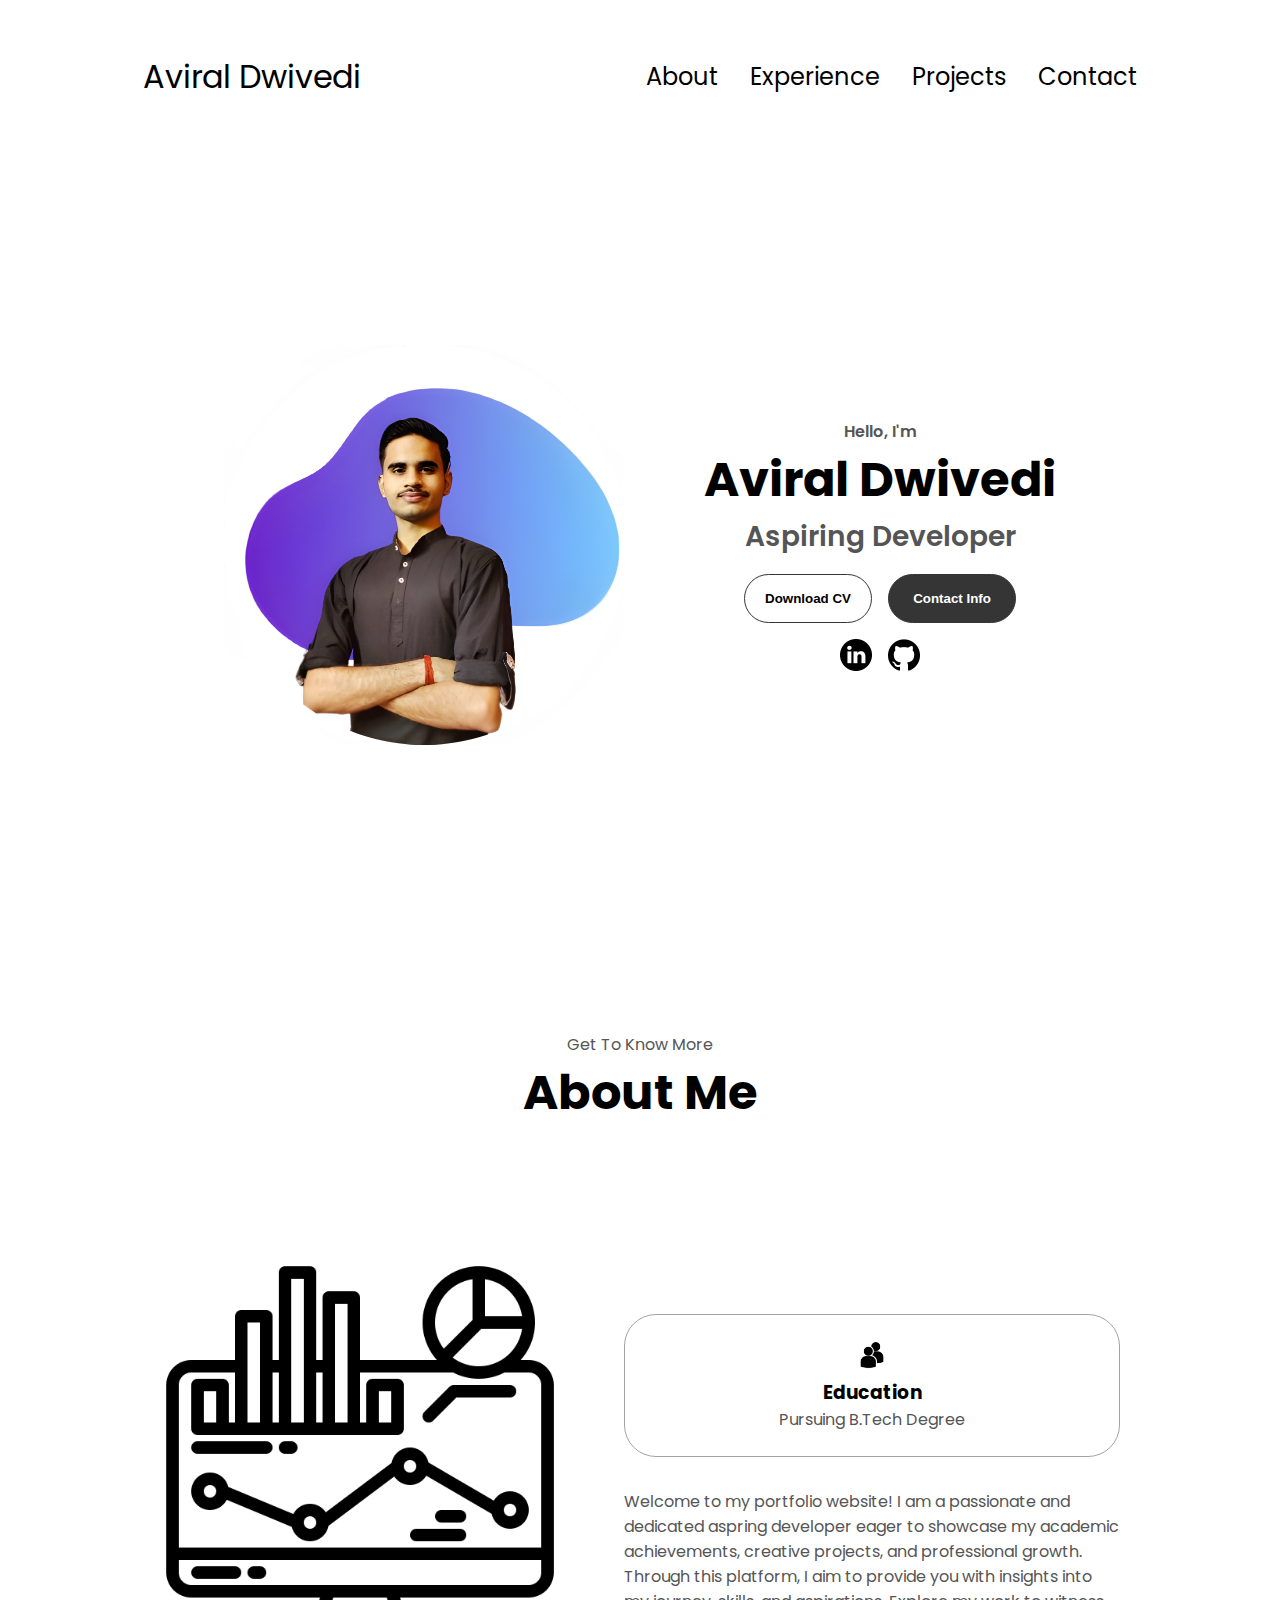
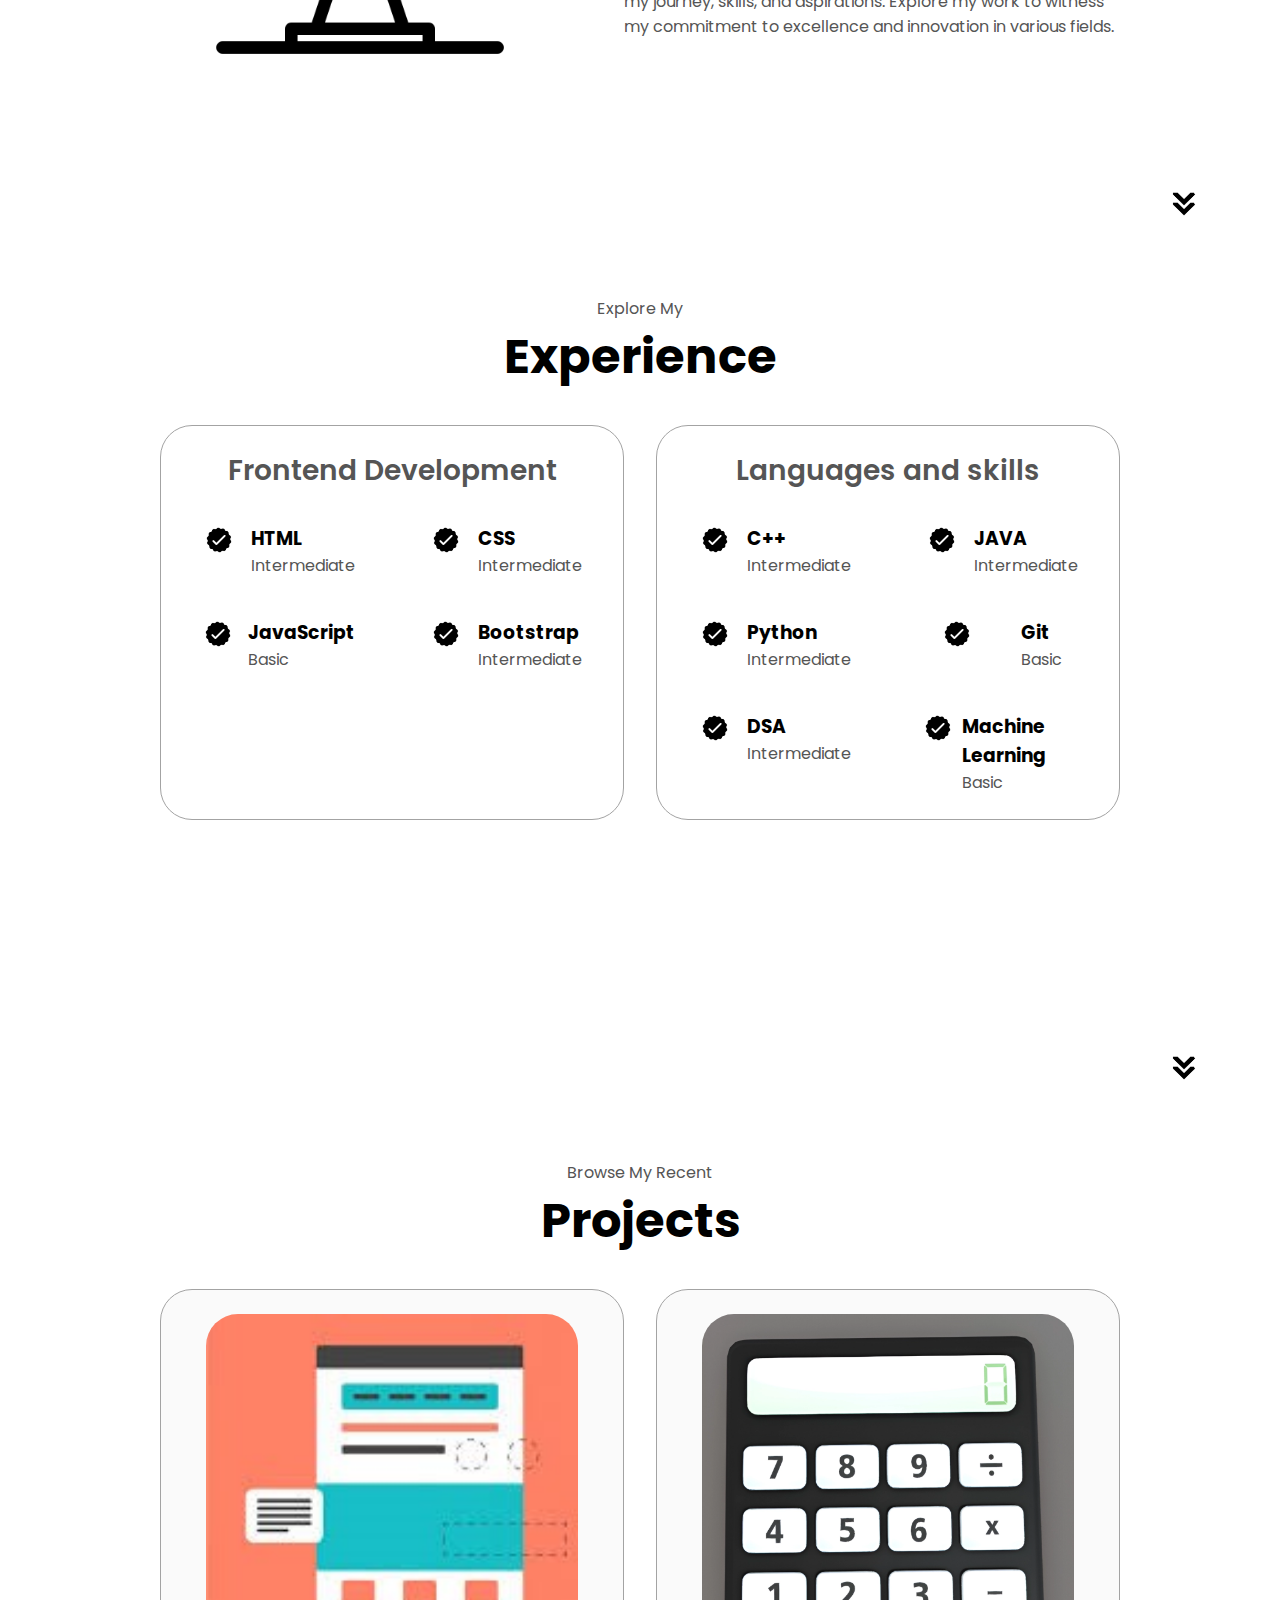
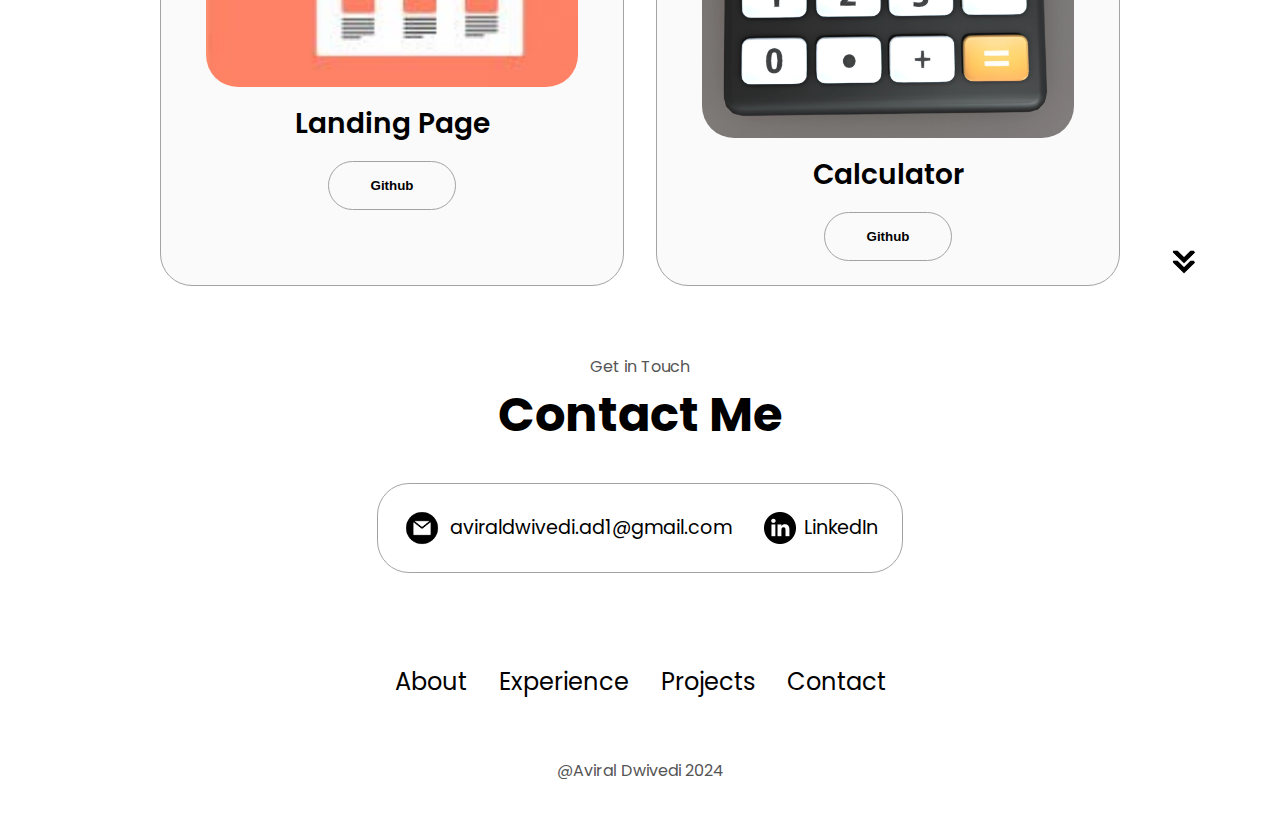
<file: Web Development/Portfolio/index.html>
<!DOCTYPE html>
<html lang="en">
  <head>
    <meta charset="UTF-8" />
    <meta http-equiv="X-UA-Compatible" content="IE=edge" />
    <meta name="viewport" content="width=device-width, initial-scale=1.0" />
    <title>My Portfolio</title>
    <link rel="stylesheet" href="styles.css" />
    <link rel="stylesheet" href="mediaqueries.css" />
  </head>
  <body>
    <nav id="desktop-nav">
      <div class="logo">Aviral Dwivedi</div>
      <div>
        <ul class="nav-links">
          <li><a href="#about">About</a></li>
          <li><a href="#experience">Experience</a></li>
          <li><a href="#projects">Projects</a></li>
          <li><a href="#contact">Contact</a></li>
        </ul>
      </div>
    </nav>
    <nav id="hamburger-nav">
      <div class="logo">John Doe</div>
      <div class="hamburger-menu">
        <div class="hamburger-icon" onclick="toggleMenu()">
          <span></span>
          <span></span>
          <span></span>
        </div>
        <div class="menu-links">
          <li><a href="#about" onclick="toggleMenu()">About</a></li>
          <li><a href="#experience" onclick="toggleMenu()">Experience</a></li>
          <li><a href="#projects" onclick="toggleMenu()">Projects</a></li>
          <li><a href="#contact" onclick="toggleMenu()">Contact</a></li>
        </div>
      </div>
    </nav>
    <section id="profile">
      <div class="section__pic-container">
        <img
          src="assets/profile_photo.png"
          alt="Aviral Dwivedi profile picture"
        />
      </div>
      <div class="section__text">
        <p class="section__text__p1">Hello, I'm</p>
        <h1 class="title">Aviral Dwivedi</h1>
        <p class="section__text__p2">Aspiring Developer</p>
        <div class="btn-container">
          <button
            class="btn btn-color-2"
            onclick="window.open('assets/my_resume.pdf')"
          >
            Download CV
          </button>
          <button class="btn btn-color-1" onclick="location.href='./#contact'">
            Contact Info
          </button>
        </div>
        <div id="socials-container">
          <img
            src="assets/linkedin.png"
            alt="My LinkedIn profile"
            class="icon"
            onclick="location.href='https://www.linkedin.com/in/aviraldwivedi1/'"
          />
          <img
            src="assets/github.png"
            alt="My Github profile"
            class="icon"
            onclick="location.href='https://github.com/Aviral-Dwivedi-0/Codsoft'"
          />
        </div>
      </div>
    </section>
    <section id="about">
      <p class="section__text__p1">Get To Know More</p>
      <h1 class="title">About Me</h1>
      <div class="section-container">
        <div class="section__pic-container">
          <img
            src="assets/about-pic.png"
            alt="Profile picture"
            class="about-pic"
          />
        </div>
        <div class="about-details-container">
          <div class="about-containers">
            <div class="details-container">
              <img
                src="assets/education.png"
                alt="Education icon"
                class="icon"
              />
              <h3>Education</h3>
              <p>Pursuing B.Tech Degree</p>
            </div>
          </div>
          <div class="text-container">
            <p>
              Welcome to my portfolio website! I am a passionate and dedicated
              aspring developer eager to showcase my academic achievements,
              creative projects, and professional growth. Through this platform,
              I aim to provide you with insights into my journey, skills, and
              aspirations. Explore my work to witness my commitment to
              excellence and innovation in various fields.
            </p>
          </div>
        </div>
      </div>
      <img
        src="assets/arrow.png"
        alt="Arrow icon"
        class="icon arrow"
        onclick="location.href='./#experience'"
      />
    </section>
    <section id="experience">
      <p class="section__text__p1">Explore My</p>
      <h1 class="title">Experience</h1>
      <div class="experience-details-container">
        <div class="about-containers">
          <div class="details-container">
            <h2 class="experience-sub-title">Frontend Development</h2>
            <div class="article-container">
              <article>
                <img
                  src="assets/checkmark.png"
                  alt="Experience icon"
                  class="icon"
                />
                <div>
                  <h3>HTML</h3>
                  <p>Intermediate</p>
                </div>
              </article>
              <article>
                <img
                  src="assets/checkmark.png"
                  alt="Experience icon"
                  class="icon"
                />
                <div>
                  <h3>CSS</h3>
                  <p>Intermediate</p>
                </div>
              </article>
              <article>
                <img
                  src="assets/checkmark.png"
                  alt="Experience icon"
                  class="icon"
                />
                <div>
                  <h3>JavaScript</h3>
                  <p>Basic</p>
                </div>
              </article>
              <article>
                <img
                  src="assets/checkmark.png"
                  alt="Experience icon"
                  class="icon"
                />
                <div>
                  <h3>Bootstrap</h3>
                  <p>Intermediate</p>
                </div>
              </article>
            </div>
          </div>
          <div class="details-container">
            <h2 class="experience-sub-title">Languages and skills</h2>
            <div class="article-container">
              <article>
                <img
                  src="assets/checkmark.png"
                  alt="Experience icon"
                  class="icon"
                />
                <div>
                  <h3>C++</h3>
                  <p>Intermediate</p>
                </div>
              </article>
              <article>
                <img
                  src="assets/checkmark.png"
                  alt="Experience icon"
                  class="icon"
                />
                <div>
                  <h3>JAVA</h3>
                  <p>Intermediate</p>
                </div>
              </article>
              <article>
                <img
                  src="assets/checkmark.png"
                  alt="Experience icon"
                  class="icon"
                />
                <div>
                  <h3>Python</h3>
                  <p>Intermediate</p>
                </div>
              </article>
              <article>
                <img
                  src="assets/checkmark.png"
                  alt="Experience icon"
                  class="icon"
                />
                <div>
                  <h3>Git</h3>
                  <p>Basic</p>
                </div>
              </article>
              <article>
                <img
                  src="assets/checkmark.png"
                  alt="Experience icon"
                  class="icon"
                />
                <div>
                  <h3>DSA</h3>
                  <p>Intermediate</p>
                </div>
              </article>
              <article>
                <img
                  src="assets/checkmark.png"
                  alt="Experience icon"
                  class="icon"
                />
                <div>
                  <h3>Machine Learning</h3>
                  <p>Basic</p>
                </div>
              </article>
            </div>
          </div>
        </div>
      </div>
      <img
        src="assets/arrow.png"
        alt="Arrow icon"
        class="icon arrow"
        onclick="location.href='./#projects'"
      />
    </section>
    <section id="projects">
      <p class="section__text__p1">Browse My Recent</p>
      <h1 class="title">Projects</h1>
      <div class="experience-details-container">
        <div class="about-containers">
          <div class="details-container color-container">
            <div class="article-container">
              <img
                src="assets/project-1.jpeg"
                alt="Project 1"
                class="project-img"
              />
            </div>
            <h2 class="experience-sub-title project-title">Landing Page</h2>
            <div class="btn-container">
              <button
                class="btn btn-color-2 project-btn"
                onclick="location.href='https://github.com/Aviral-Dwivedi-0/Codsoft/tree/main/Web%20Development/Landing%20Page'"
              >
                Github
              </button>
            </div>
          </div>
          <div class="details-container color-container">
            <div class="article-container">
              <img
                src="assets/project-2.jpeg"
                alt="Project 2"
                class="project-img"
              />
            </div>
            <h2 class="experience-sub-title project-title">Calculator</h2>
            <div class="btn-container">
              <button
                class="btn btn-color-2 project-btn"
                onclick="location.href='https://github.com/Aviral-Dwivedi-0/Codsoft/tree/main/Web%20Development/Calculator'"
              >
                Github
              </button>
            </div>
          </div>
        </div>
      </div>
      <img
        src="assets/arrow.png"
        alt="Arrow icon"
        class="icon arrow"
        onclick="location.href='./#contact'"
      />
    </section>
    <section id="contact">
      <p class="section__text__p1">Get in Touch</p>
      <h1 class="title">Contact Me</h1>
      <div class="contact-info-upper-container">
        <div class="contact-info-container">
          <img
            src="assets/email.png"
            alt="Email icon"
            class="icon contact-icon email-icon"
          />
          <p>
            <a href="mailto:examplemail@gmail.com"
              >aviraldwivedi.ad1@gmail.com</a
            >
          </p>
        </div>
        <div class="contact-info-container">
          <img
            src="assets/linkedin.png"
            alt="LinkedIn icon"
            class="icon contact-icon"
          />
          <p>
            <a href="https://www.linkedin.com/in/aviraldwivedi1/">LinkedIn</a>
          </p>
        </div>
      </div>
    </section>
    <footer>
      <nav>
        <div class="nav-links-container">
          <ul class="nav-links">
            <li><a href="#about">About</a></li>
            <li><a href="#experience">Experience</a></li>
            <li><a href="#projects">Projects</a></li>
            <li><a href="#contact">Contact</a></li>
          </ul>
        </div>
      </nav>
      <p>@Aviral Dwivedi 2024</p>
    </footer>
    <script src="script.js"></script>
  </body>
</html>
</file>
<file: Web Development/Portfolio/styles.css>
/* GENERAL */

@import url('https://fonts.googleapis.com/css2?family=Poppins:ital,wght@0,100;0,200;0,300;0,400;0,500;0,600;0,700;0,800;0,900;1,100;1,200;1,300;1,400;1,500;1,600;1,700;1,800;1,900&display=swap');

* {
  margin: 0;
  padding: 0;
}

body {
  font-family: 'Poppins', sans-serif;
}

html {
  scroll-behavior: smooth;
}

p {
  color: rgb(85, 85, 85);
}

/* TRANSITION */

a, .btn {
  transition: all 300ms ease;
}

/* DESKTOP NAV */

nav, .nav-links {
  display: flex;
}

nav {
  justify-content: space-around;
  align-items: center;
  height: 17vh;
}

.nav-links {
  gap: 2rem;
  list-style: none;
  font-size: 1.5rem;
}

a {
  color: black;
  text-decoration: none;
  text-decoration-color: white;
}

a:hover {
  color: grey;
  text-decoration: underline;
  text-underline-offset: 1rem;
  text-decoration-color: rgb(181, 181, 181);
}

.logo {
  font-size: 2rem;
}

.logo:hover {
  cursor: default;
}

/* HAMBURGER MENU */

#hamburger-nav {
  display: none;
}

.hamburger-menu {
  position: relative;
  display: inline-block;
}

.hamburger-icon {
  display: flex;
  flex-direction: column;
  justify-content: space-between;
  height: 24px;
  width: 30px;
  cursor: pointer;
}

.hamburger-icon span {
  width: 100%;
  height: 2px;
  background-color: black;
  transition: all 0.3 ease-in-out;
}

.menu-links {
  position: absolute;
  top: 100%;
  right: 0;
  background-color: white;
  width: fit-content;
  max-height: 0;
  overflow: hidden;
  transition: all 0.3 ease-in-out;
}

.menu-links a {
  display: block;
  padding: 10px;
  text-align: center;
  font-size: 1.5rem;
  color: black;
  text-decoration: none;
  transition: all 0.3 ease-in-out;
}

.menu-links li {
  list-style: none;
}

.menu-links.open {
  max-height: 300px;
}

.hamburger-icon.open span:first-child {
  transform: rotate(45deg) translate(10px, 5px);
}

.hamburger-icon.open span:nth-child(2) {
  opacity: 0;
}

.hamburger-icon.open span:last-child {
  transform: rotate(-45deg) translate(10px, -5px);
}

.hamburger-icon span:first-child {
  transform: none;
}

.hamburger-icon span:first-child {
  opacity: 1;
}

.hamburger-icon span:first-child {
  transform: none;
}

/* SECTIONS */

section {
  padding-top: 4vh;
  height: 96vh;
  margin: 0 10rem;
  box-sizing: border-box;
  min-height: fit-content;
}

.section-container {
  display: flex;
}

/* PROFILE SECTION */

#profile {
  display: flex;
  justify-content: center;
  gap: 5rem;
  height: 80vh;
}

.section__pic-container {
  display: flex;
  height: 400px;
  width: 400px;
  margin: auto 0;
}

.section__text {
  align-self: center;
  text-align: center;
}

.section__text p {
  font-weight: 600;
}

.section__text__p1 {
  text-align: center;
}

.section__text__p2 {
  font-size: 1.75rem;
  margin-bottom: 1rem;
}

.title {
  font-size: 3rem;
  text-align: center;
}

#socials-container {
  display: flex;
  justify-content: center;
  margin-top: 1rem;
  gap: 1rem;
}

/* ICONS */

.icon {
  cursor: pointer;
  height: 2rem;
}

/* BUTTONS */

.btn-container {
  display: flex;
  justify-content: center;
  gap: 1rem;
}

.btn {
  font-weight: 600;
  transition: all 300ms ease;
  padding: 1rem;
  width: 8rem;
  border-radius: 2rem;
}

.btn-color-1,
.btn-color-2 {
  border: rgb(53, 53, 53) 0.1rem solid;
}

.btn-color-1:hover,
.btn-color-2:hover {
  cursor: pointer;
}

.btn-color-1,
.btn-color-2:hover {
  background: rgb(53, 53, 53);
  color: white;
}

.btn-color-1:hover {
  background: rgb(0, 0, 0);
}

.btn-color-2 {
  background: none;
}

.btn-color-2:hover {
  border: rgb(255, 255, 255) 0.1rem solid;
}

.btn-container {
  gap: 1rem;
}

/* ABOUT SECTION */

#about {
  position: relative;
}

.about-containers {
  gap: 2rem;
  margin-bottom: 2rem;
  margin-top: 2rem;
}

.about-details-container {
  justify-content: center;
  flex-direction: column;
}

.about-containers,
.about-details-container {
  display: flex;
}

.about-pic {
  border-radius: 2rem;
}

.arrow {
  position: absolute;
  right: -5rem;
  bottom: 2.5rem;
}

.details-container {
  padding: 1.5rem;
  flex: 1;
  background: white;
  border-radius: 2rem;
  border: rgb(53, 53, 53) 0.1rem solid;
  border-color: rgb(163, 163, 163);
  text-align: center;
}

.section-container {
  gap: 4rem;
  height: 80%;
}

.section__pic-container {
  height: 400px;
  width: 400px;
  margin: auto 0;
}

/* EXPERIENCE SECTION */

#experience {
  position: relative;
}

.experience-sub-title {
  color: rgb(85, 85, 85);
  font-weight: 600;
  font-size: 1.75rem;
  margin-bottom: 2rem;
}

.experience-details-container {
  display: flex;
  justify-content: center;
  flex-direction: column;
}

.article-container {
  display: flex;
  text-align: initial;
  flex-wrap: wrap;
  flex-direction: row;
  gap: 2.5rem;
  justify-content: space-around;
}

article {
  display: flex;
  width: 10rem;
  justify-content: space-around;
  gap: 0.5rem;
}

article .icon {
  cursor: default;
}

/* PROJECTS SECTION */

#projects {
  position: relative;
}

.color-container {
  border-color: rgb(163, 163, 163);
  background: rgb(250, 250, 250);
}

.project-img {
  border-radius: 2rem;
  width: 90%;
  height: 90%;
}

.project-title {
  margin: 1rem;
  color: black;
}

.project-btn {
  color: black;
  border-color: rgb(163, 163, 163);
}

/* CONTACT */

#contact {
  display: flex;
  justify-content: center;
  flex-direction: column;
  height: 70vh;
}

.contact-info-upper-container {
  display: flex;
  justify-content: center;
  border-radius: 2rem;
  border: rgb(53, 53, 53) 0.1rem solid;
  border-color: rgb(163, 163, 163);
  background: (250, 250, 250);
  margin: 2rem auto;
  padding: 0.5rem;
}

.contact-info-container {
  display: flex;
  align-items: center;
  justify-content: center;
  gap: 0.5rem;
  margin: 1rem;
}

.contact-info-container p {
  font-size: larger;
}

.contact-icon {
  cursor: default;
}

.email-icon {
  height: 2.5rem;
}

/* FOOTER SECTION */

footer {
  height: 26vh;
  margin: 0 1rem;
}

footer p {
  text-align: center;
}
</file>
<file: Web Development/Portfolio/mediaqueries.css>
@media screen and (max-width: 1400px) {
    #profile {
      height: 83vh;
      margin-bottom: 6rem;
    }
    .about-containers {
      flex-wrap: wrap;
    }
    #contact,
    #projects {
      height: fit-content;
    }
  }
  
  @media screen and (max-width: 1200px) {
    #desktop-nav {
      display: none;
    }
    #hamburger-nav {
      display: flex;
    }
    #experience,
    .experience-details-container {
      margin-top: 2rem;
    }
    #profile,
    .section-container {
      display: block;
    }
    .arrow {
      display: none;
    }
    section,
    .section-container {
      height: fit-content;
    }
    section {
      margin: 0 5%;
    }
    .section__pic-container {
      width: 275px;
      height: 275px;
      margin: 0 auto 2rem;
    }
    .about-containers {
      margin-top: 0;
    }
  }
  
  @media screen and (max-width: 600px) {
    #contact,
    footer {
      height: 40vh;
    }
    #profile {
      height: 83vh;
      margin-bottom: 0;
    }
    article {
      font-size: 1rem;
    }
    footer nav {
      height: fit-content;
      margin-bottom: 2rem;
    }
    .about-containers,
    .contact-info-upper-container,
    .btn-container {
      flex-wrap: wrap;
    }
    .contact-info-container {
      margin: 0;
    }
    .contact-info-container p,
    .nav-links li a {
      font-size: 1rem;
    }
    .experience-sub-title {
      font-size: 1.25rem;
    }
    .logo {
      font-size: 1.5rem;
    }
    .nav-links {
      flex-direction: column;
      gap: 0.5rem;
      text-align: center;
    }
    .section__pic-container {
      width: auto;
      height: 46vw;
      justify-content: center;
    }
    .section__text__p2 {
      font-size: 1.25rem;
    }
    .title {
      font-size: 2rem;
    }
    .text-container {
      text-align: justify;
    }
  }
</file>
